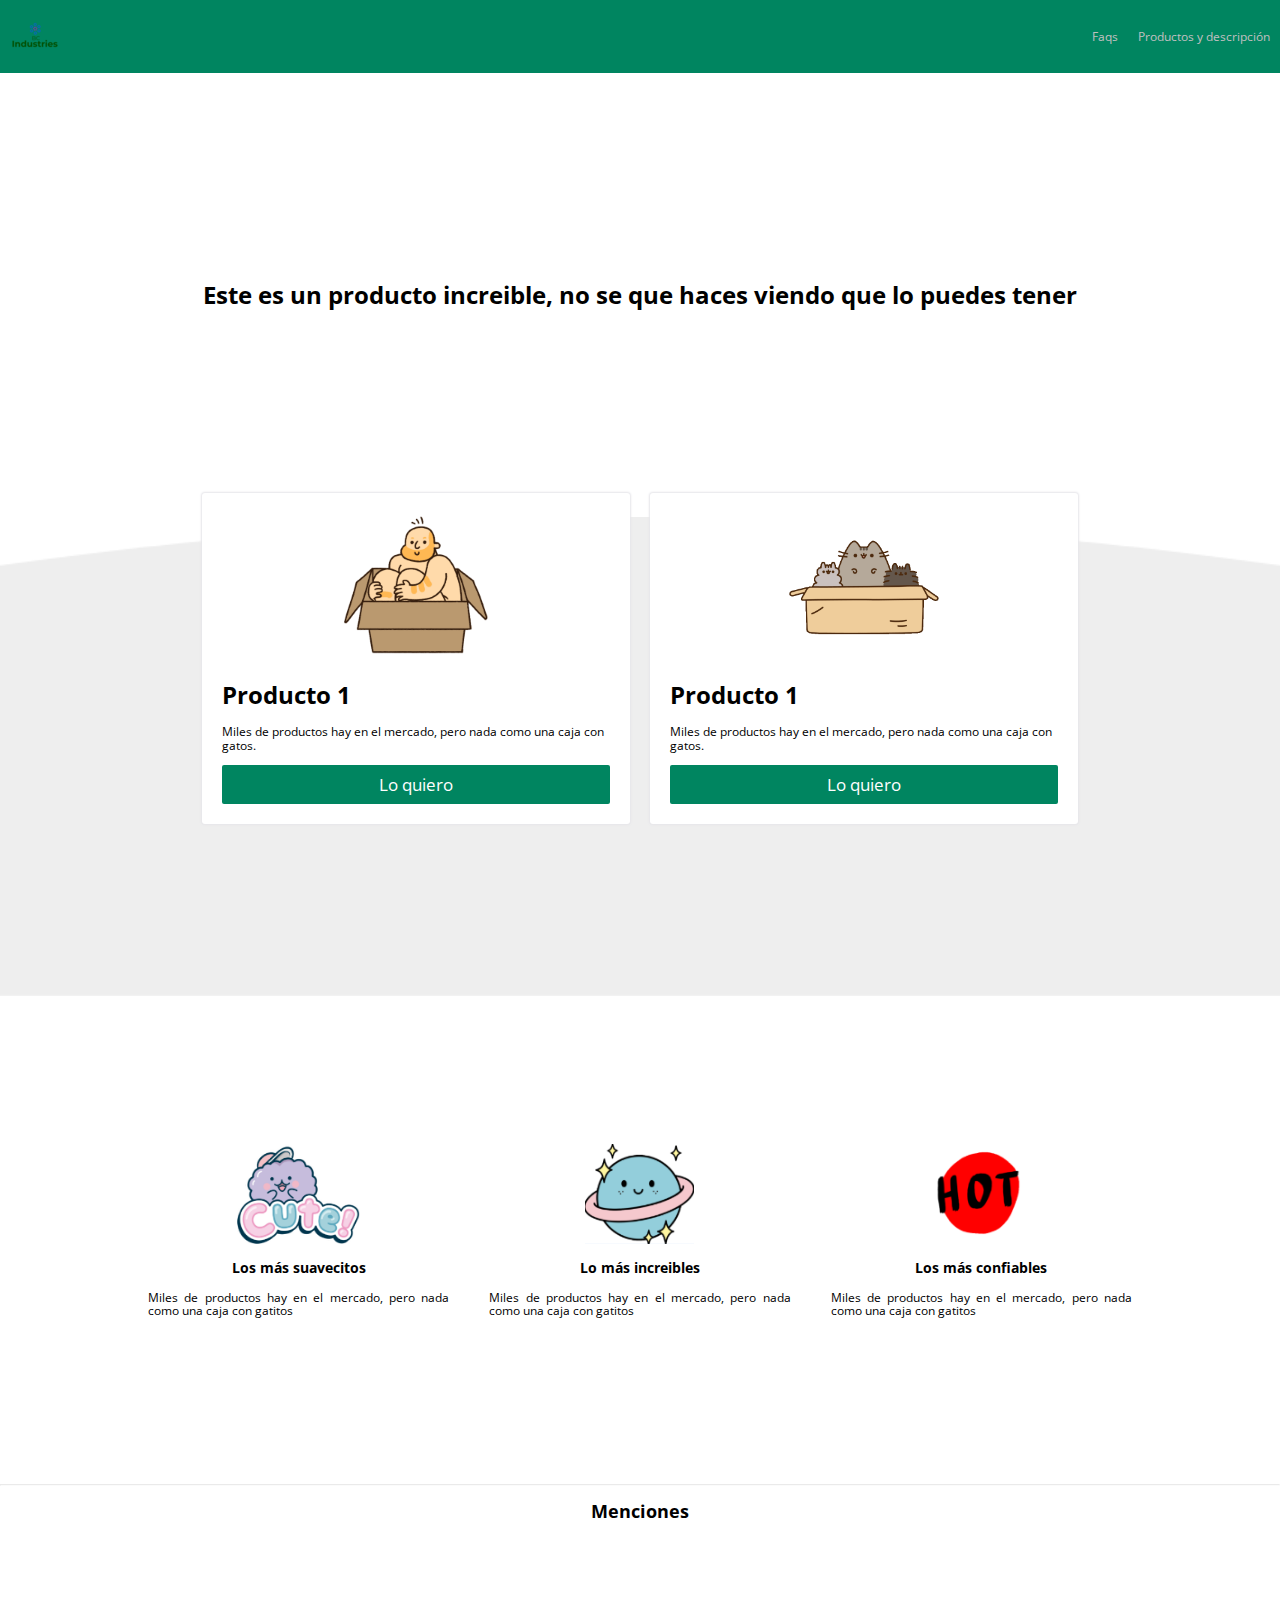
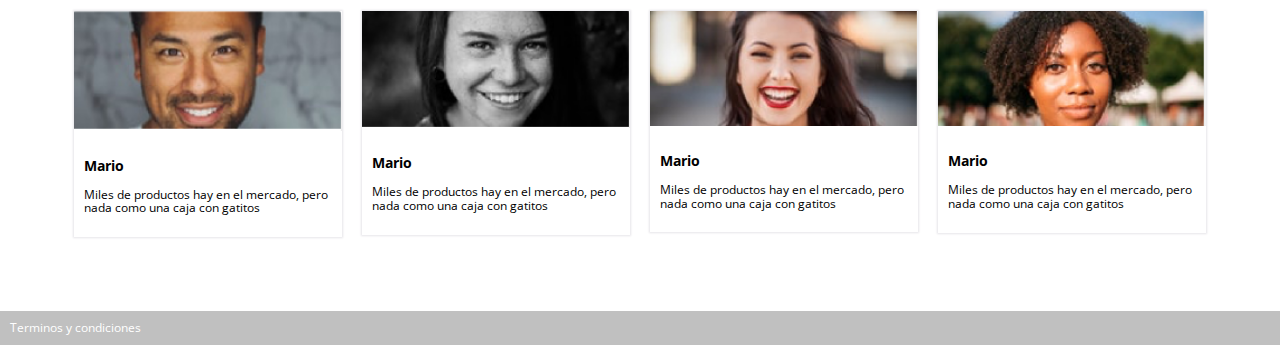
<file: index.html>
<!DOCTYPE html>
<html lang="es">
<head>
    <meta charset="UTF-8">
    <meta name="viewport" content="width=device-width, initial-scale=1.0">
    <meta http-equiv="X-UA-Compatible" content="ie=edge">
    <link rel="stylesheet" href="css/animation.css">
    <link rel="stylesheet" href="css/normalize.css">
    <link rel="stylesheet" href="css/estilos.css">
    <link rel="stylesheet" href="css/mobile.css">
    <title>Brand BC</title>
</head>
<body>
    <!--Navbar begins-->
    <nav class="fadeInDown">
        <div class="brand_image">
            <img src="images/brandlogo3.png" alt="BC Industries">
        </div>
            <div class="nav_options">
                <ul>
                    <li><a href="#">Faqs</a></li>
                    <li><a href="products.html">Productos y descripción</a></li>
                </ul>
            </div>
    </nav>
    <!--Navbar ends-->

    <div class="main_section fadeIn">
        <h1>Este es un producto increible, no se que haces viendo que lo puedes tener</h1>
    </div>
    <div class="products fadeInUp">
        <div class="product">
            <div class="content">
                <div class="img_content">
                    <img src="images/box1.png" alt="">
                </div>
                <h1>Producto 1</h1>
                <p>Miles de productos hay en el mercado, pero nada como una caja con gatos.</p>
                <button href="" class="main_button">Lo quiero</button>
            </div>
        </div>
        <div class="product">
            <div class="content">
                <div class="img_content">
                    <img src="images/box2.png" alt="">
                </div>
                <h1>Producto 1</h1>
                <p>Miles de productos hay en el mercado, pero nada como una caja con gatos.</p>
                <button href="#" class="main_button">Lo quiero</button>
            </div>
        </div>
    </div>
    <div class="benefits">
        <div class="benefit">
            <div class="content">
                <img src="images/cute.png" alt="">
                <h3>Los más suavecitos</h3>
                <p class="text_benefit">Miles de productos hay en el mercado, pero nada como una caja con gatitos</p>
            </div>
        </div>
        <div class="benefit">
            <div class="content">
                <img src="images/planet.png" alt="">
                <h3>Lo más increibles</h3>
                <p class="text_benefit">Miles de productos hay en el mercado, pero nada como una caja con gatitos</p>
            </div>
        </div>
        <div class="benefit">
            <div class="content">
                <img src="images/hot.png" alt="">
                <h3>Los más confiables</h3>
                <p class="text_benefit">Miles de productos hay en el mercado, pero nada como una caja con gatitos</p>
            </div>
        </div>
    </div>
<hr>
    <h2 class="mention_title">Menciones</h2>
    <div class="mentions">
        <div class="mention">
            <div class="content_mention">
                <img src="images/mario.PNG" alt="">
                <div class="text">
                <h3>Mario</h3>
                <p>Miles de productos hay en el mercado, pero nada como una caja con gatitos</p>
                </div>
            </div>
        </div>
        <div class="mention">
            <div class="content_mention">
                <img src="images/maria.PNG" alt="">
                <div class="text">
                <h3>Mario</h3>
                <p>Miles de productos hay en el mercado, pero nada como una caja con gatitos</p>
                </div>
            </div>             
        </div>
        <div class="mention">
            <div class="content_mention">
                <img src="images/joe.PNG" alt="">
                <div class="text">
                <h3>Mario</h3>
                <p>Miles de productos hay en el mercado, pero nada como una caja con gatitos</p>
                </div>
            </div>            
        </div>
        <div class="mention">
            <div class="content_mention">
                <img src="images/jamaica.PNG" alt="">
                <div class="text">
                <h3>Mario</h3>
                <p>Miles de productos hay en el mercado, pero nada como una caja con gatitos</p>
                </div>
            </div>  
        </div>
    </div>
    
    <footer>
        <div class="option">Terminos y condiciones</div>
        <div class="option"><a href="#""></a></div>
    </footer>
</body>
</html>
</file>
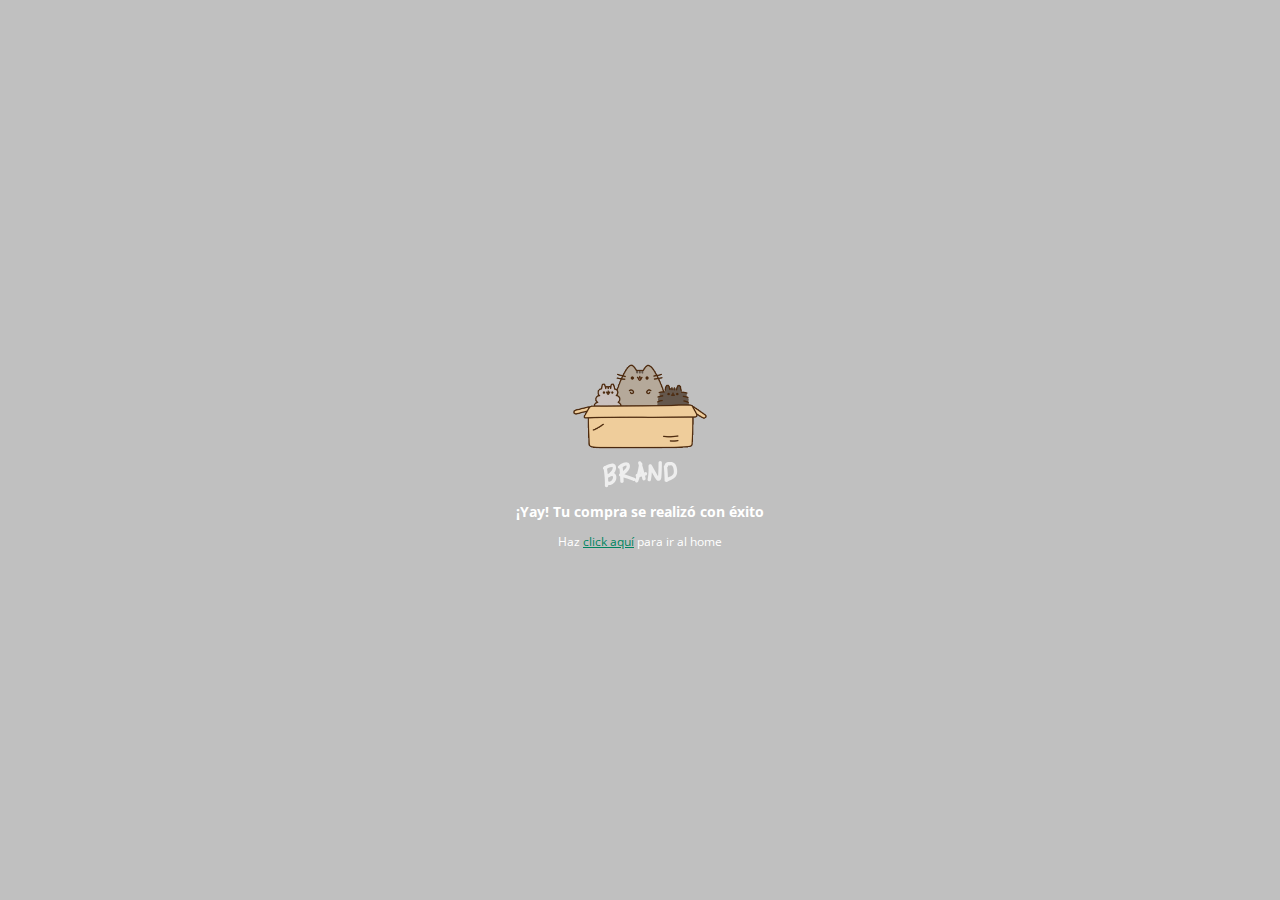
<file: exito.html>
<!DOCTYPE html>
<html lang="es">
<head>
    <meta charset="UTF-8">
    <meta name="viewport" content="width=device-width, initial-scale=1.0">
    <meta http-equiv="X-UA-Compatible" content="ie=edge">
    <link rel="stylesheet" href="css/animation.css">
    <link rel="stylesheet" href="css/normalize.css">
    <link rel="stylesheet" href="css/estilos.css">
    <link rel="stylesheet" href="css/paypal.css">
    <title>Exito</title>
</head>
<body>
    <div class="content_paypal">
        <img src="images/box_brand.png" alt="">
        <h3>¡Yay! Tu compra se realizó con éxito</h3>
        <p>Haz <a href="index.html">click aquí</a> para ir al home</p>
    </div>

</body>
</html>
</file>
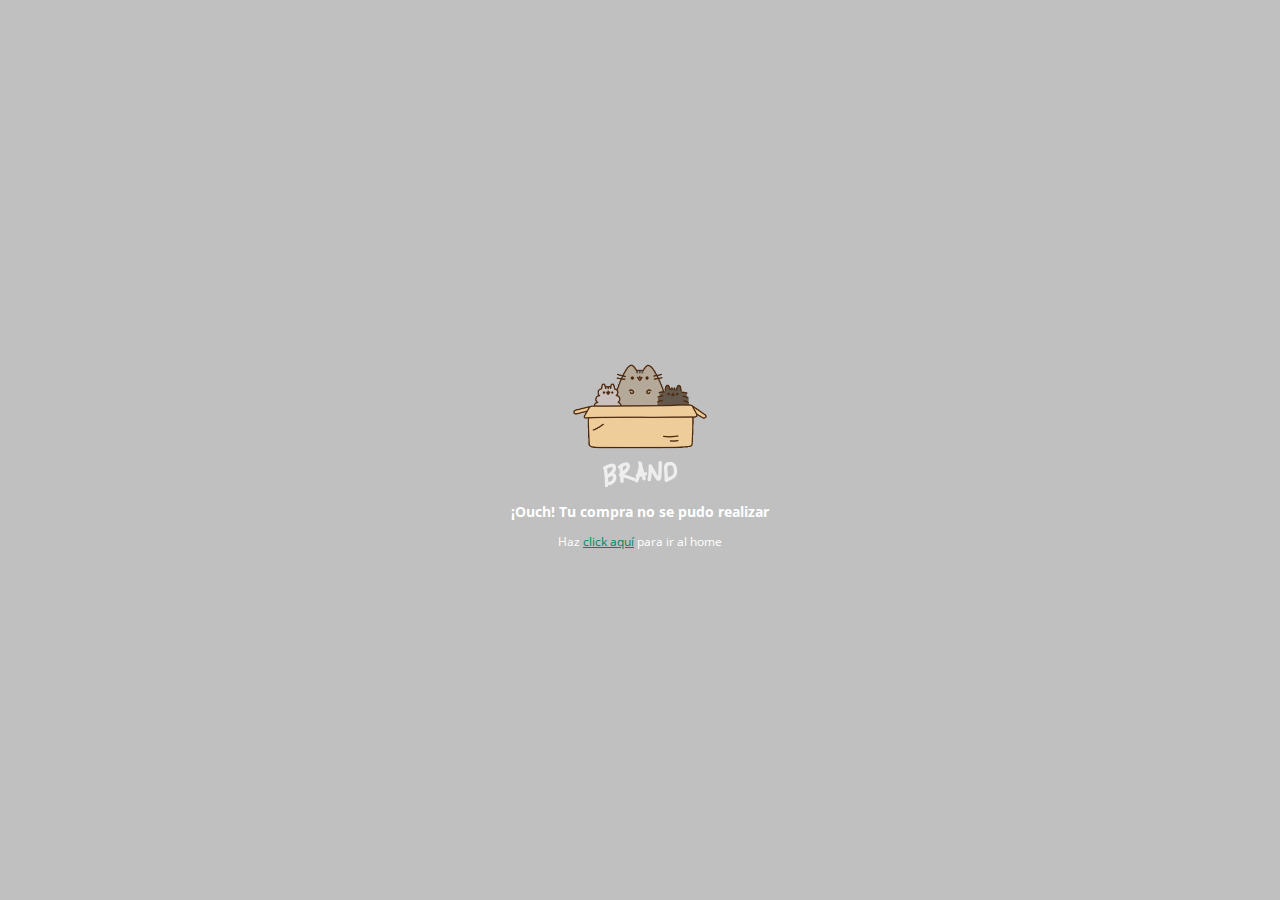
<file: falla.html>
<!DOCTYPE html>
<html lang="es">
<head>
    <meta charset="UTF-8">
    <meta name="viewport" content="width=device-width, initial-scale=1.0">
    <meta http-equiv="X-UA-Compatible" content="ie=edge">
    <link rel="stylesheet" href="css/animation.css">
    <link rel="stylesheet" href="css/normalize.css">
    <link rel="stylesheet" href="css/estilos.css">
    <link rel="stylesheet" href="css/paypal.css">
    <title>Exito</title>
</head>
<body>
    <div class="content_paypal">
        <img src="images/box_brand.png" alt="">
        <h3>¡Ouch! Tu compra no se pudo realizar</h3>
        <p>Haz <a href="index.html">click aquí</a> para ir al home</p>
    </div>

</body>
</html>
</file>
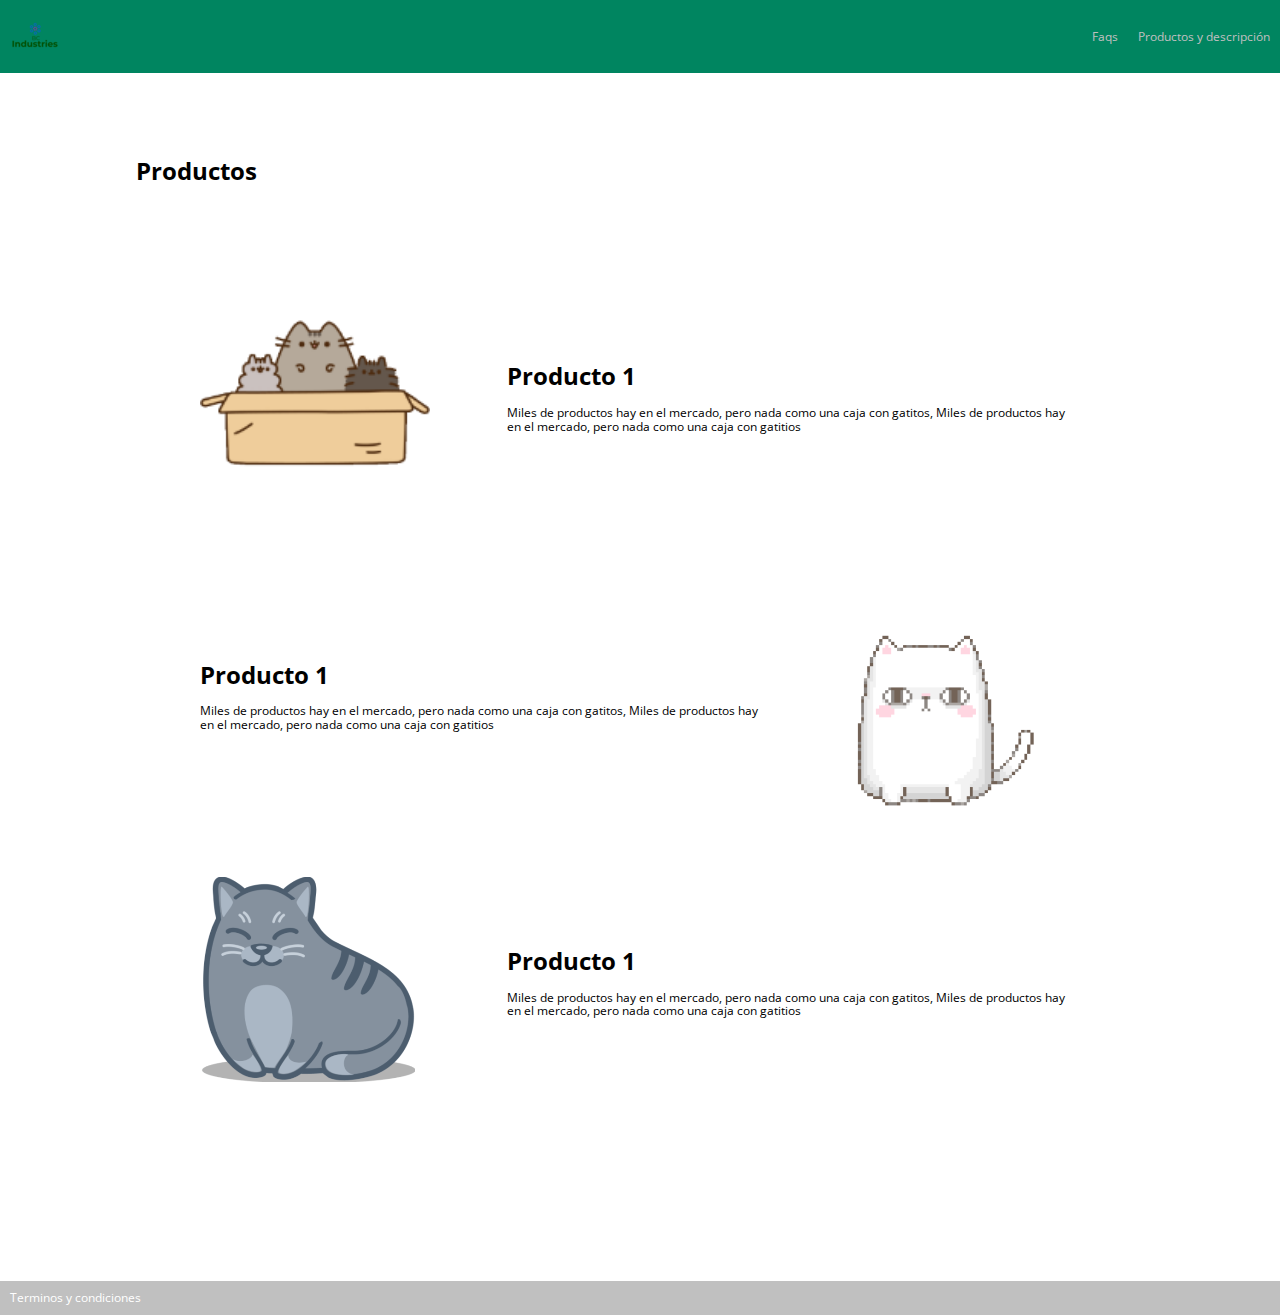
<file: products.html>
<!DOCTYPE html>
<html lang="es">
<head>
    <meta charset="UTF-8">
    <meta name="viewport" content="width=device-width, initial-scale=1.0">
    <meta http-equiv="X-UA-Compatible" content="ie=edge">
    <link rel="stylesheet" href="css/grid.css">
    <link rel="stylesheet" href="css/animation.css">
    <link rel="stylesheet" href="css/normalize.css">
    <link rel="stylesheet" href="css/estilos.css">
    <link rel="stylesheet" href="css/mobile.css">
    <title>Brand BC</title>
</head>
<body>
    <!--Navbar begins-->
    <nav class="fadeInDown">
        <div class="brand_image">
            <img src="images/brandlogo3.png" alt="BC Industries">
        </div>
            <div class="nav_options">
                <ul>
                    <li><a href="#">Faqs</a></li>
                    <li><a href="#">Productos y descripción</a></li>
                </ul>
            </div>
    </nav>
    <!--Navbar ends-->

    <div class="h_container">
        <h1>Productos</h1>
    </div>

    <div class="g_container">
        <div class="row">
            <div class="col-4">
                <img src="images/box2.png" alt="" width="230px">
            </div>
            <div class="col-8">
                <h1>Producto 1</h1>
                <p>Miles de productos hay en el mercado, pero nada como una caja con gatitos, Miles de productos hay en el mercado, pero nada como una caja con gatitios</p>
            </div>
        </div>
    </div>
    <div class="g_container">
        <div class="row">
            <div class="col-8">
                    <h1>Producto 1</h1>
                    <p>Miles de productos hay en el mercado, pero nada como una caja con gatitos, Miles de productos hay en el mercado, pero nada como una caja con gatitios</p>
            </div>
            <div class="col-4">
                <img src="images/cat1.png" alt="">
            </div>
        </div>
    </div>
    <div class="g_container">
        <div class="row">
            <div class="col-4">
                <img src="images/cat2.png" alt="">
            </div>
            <div class="col-8">
                <h1>Producto 1</h1>
                <p>Miles de productos hay en el mercado, pero nada como una caja con gatitos, Miles de productos hay en el mercado, pero nada como una caja con gatitios</p>
            </div>
        </div>
    </div>

    <footer style="margin-top: 11.6%;">
        <div class="option">Terminos y condiciones</div>
        <div class="option"><a href="#"></a></div>
    </footer>
</body>
</html>
</file>
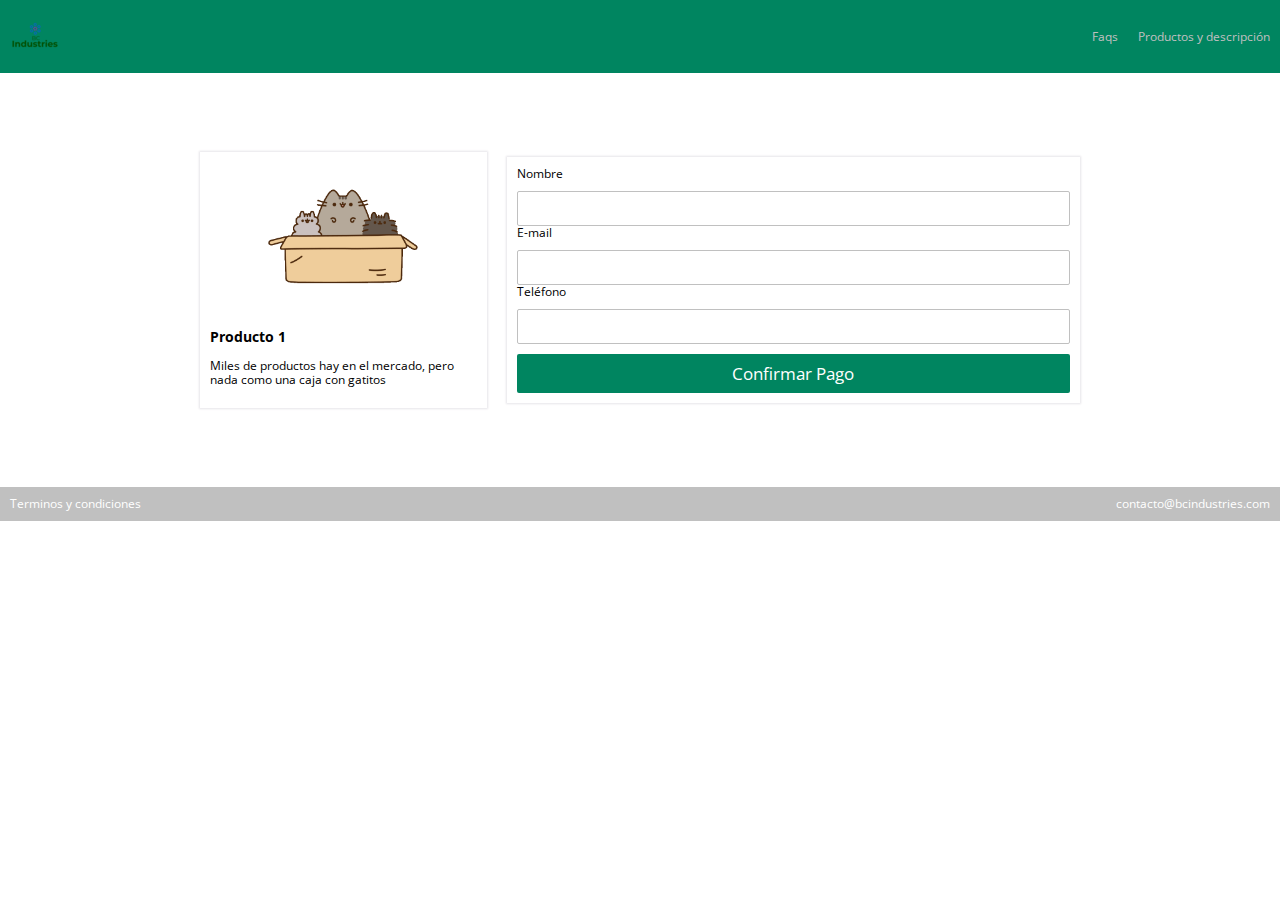
<file: venta.html>
<!DOCTYPE html>
<html lang="es">
<head>
    <meta charset="UTF-8">
    <meta name="viewport" content="width=device-width, initial-scale=1.0">
    <meta http-equiv="X-UA-Compatible" content="ie=edge">
    <link rel="stylesheet" href="css/grid.css">
    <link rel="stylesheet" href="css/animation.css">
    <link rel="stylesheet" href="css/normalize.css">
    <link rel="stylesheet" href="css/estilos.css">
    <link rel="stylesheet" href="css/mobile.css">
    <title>Brand BC</title>
</head>
<body>
    <!--Navbar begins-->
    <nav class="fadeInDown">
        <div class="brand_image">
            <img src="images/brandlogo3.png" alt="BC Industries">
        </div>
            <div class="nav_options">
                <ul>
                    <li><a href="#">Faqs</a></li>
                    <li><a href="#">Productos y descripción</a></li>
                </ul>
            </div>
    </nav>
    <!--Navbar ends-->

    <!--Empieza Formulario Venta-->
    <br>
    <br>
    <br>
    <br>
    <br>
    <div class="container">

        <div class="row">
            <div class="col-4">
                <div class="modulo_pago">
                    <div class="modulo_pago_images">
                        <img src="images/box2.png" alt="">
                    </div>
                    <h3>
                        Producto 1
                    </h3>
                    <p>
                        Miles de productos hay en el mercado, pero nada como una caja con gatitos
                    </p>
                </div>
            </div>
            <div class="col-8">
                <div class="modulo_pago">
                    <form action="">
                        <label for="name">Nombre</label>
                        <br>
                        <input type="text" placeholder="" name="name" class="data">
                        <br>            
                        <label for="email">E-mail</label>
                        <br>
                        <input type="text" placeholder="" name="mail" class="data">
                        <br>
                        <label for="phone">Teléfono</label>
                        <br>
                        <input type="text" placeholder="" name="phone" class="data">
                        <br>
                        <input type="submit" class="main_button" name="submit" value="Confirmar Pago">
                    </form>
                </div>
            </div>
        </div>
    </div>
    <br>
    <br>
    <br>
    <br>
    <br>

    <footer>
        <div class="option">Terminos y condiciones</div>
        <div class="option">contacto@bcindustries.com</div>
    </footer>
</body>
</html>
</file>
<file: css/animation.css>
.fadeIn{
    -webkit-animation-duration: 4s;
    animation-duration: 4s;
    -webkit-animation-fill-mode: both; 
    animation-fill-mode: both;
    -webkit-animation-name: fadeIn;
    animation-name: fadeIn;

}

@keyframes fadeIn {
    from{
        opacity: 0;
    }
    to{
        opacity: 1;
    }
}

.fadeInDown{
    -webkit-animation-duration: 1s;
    animation-duration: 1s;
    -webkit-animation-fill-mode: both; 
    animation-fill-mode: both;
    -webkit-animation-name: fadeInDown;
    animation-name: fadeInDown;

}

@keyframes fadeInDown {
    from{
        opacity: 0;
        -webkit-transform: translate3d(0,-100%,0);
        transform: translate3d(0,-100%,0);
    }
    to{
        opacity: 1;
        -webkit-transform: translate3d(0,0,0);
        transform: translate3d(0,0,0);
    }
}

.fadeInUp{
    -webkit-animation-duration: 1s;
    animation-duration: 1s;
    -webkit-animation-fill-mode: both; 
    animation-fill-mode: both;
    -webkit-animation-name: fadeInUp;
    animation-name: fadeInUp;

}

@keyframes fadeInUp {
    from{
        opacity: 0;
        -webkit-transform: translate3d(0,100%,0);
        transform: translate3d(0,100%,0);
    }
    to{
        opacity: 1;
        -webkit-transform: translate3d(0,0,0);
        transform: translate3d(0,0,0);
    }
}
</file>
<file: css/estilos.css>
@import url('https://fonts.googleapis.com/css?family=Open+Sans:400,700&display=swap');
/* ------------------------ Variables */
:root {
--green-color:#008560;
--white-color:white;
--silver-color:#C0C0C0;
/* Tipografia*/
--normal:12px;
/* Espaciado*/
--space:10px;
/* Box shadow*/
--box:0px 0 2px 1px #E6E5E9;

}
/* ------------------------ Variables */

html, body {
    padding: 0px;
    margin: 0px;
    font-size: var(--normal);
    font-family: 'Open Sans', sans-serif;
}

nav {
    display: flex;
    background-color: var(--green-color);
    padding: var(--space);
    color: var(--white-color);
    justify-content: space-between;
    align-items: center;
}

nav  ul {
    display: flex;
}

nav li{
    padding-left: 20px;
    list-style: none;
}

nav li a {
    color:var(--silver-color);
    text-decoration: none;
}

nav li a:hover {
    color: var(--white-color);
}

label{
    font-size: var(--normal);
}


/* ------------------------ Main section */

.main_section {
    padding: 15%;
    text-align: center;
}

.products {
    background-image: url("../images/curva.png");
    height: 95px;
    background-size: cover;
    background-position: center top;
    background-repeat: no-repeat;
    padding: 15%;
    display: flex;
}

.product{
    padding: var(--space);
    margin-top: -226px;
}

.product .content {
    background-color: var(--white-color);
    padding: 20px;
    box-shadow:var(--box);
    border-radius: 3px;
}

.img_content {
    text-align: center;
}

.main_button {
    background-color: var(--green-color);
    width: 100%;
    padding: var(--space);
    font-size: 17px;
    color: var(--white-color);
    border: 0px;
    cursor: pointer;
    border-radius: 2px;
}

.main_button:hover {
    background-color: #004330;
}

/* ------------------------ Benefits */

.benefits {
    padding: 10%;
    display: flex;
}

.benefit {
    text-align: center;
    padding: 20px
}

.benefit img {
    max-height: 100px;
}

.text_benefit {
    text-align: justify;
}

/* ------------------------ Mentions */
hr {
    opacity: 0.2;
}

h2.mention_title {
    text-align: center;
}

.mentions {
    padding: 5%;
    display: flex;
}

.mention img{
    width: 100%;
}

.mention {
    padding: var(--space);
}

.content_mention {
    box-shadow: 0px 0 2px 1px #e6e5e9;
}

.mention .text{
    padding: var(--space);
}

/* ------------------------ Footer */

footer{
    display: flex;
    justify-content: space-between;
    font-size: var(--normal);
    background-color: var(--silver-color);
    padding: var(--space);
    color: var(--white-color);
}

/* ------------------------ Products */

.h_container {
    max-width: 900px;
    margin: auto;
    margin-left: 10.6%;
    margin-top: 6.6%;
    margin-bottom: 6.6%;
}

.g_container {
    max-width: 900px;
    margin: auto;
    padding-bottom: 3%;
}

.g_container, .col-8{
    margin: auto;
}

/* ------------------------ Venta */

.modulo_pago{
    background-color: var(--white-color);
    box-shadow: var(--box);
    padding: var(--space);
}

.modulo_pago_images{
    max-width: 150px;
    width: 100%;
    margin: auto;
}

.data{
    margin-top: var(--space);
    width: 100%;
    height: 35px;
    border-radius: 2px;
    border: 1px solid var(--silver-color);
    box-sizing: border-box;
}

.modulo_pago .main_button {
    margin-top: 10px;
}
</file>
<file: css/mobile.css>
@media (max-width: 600px) {
    
    .products {
        display: inherit;
        height: auto;
    }
    .product {
        margin-top: auto;
    }
    .main_section {
        padding: 4%;
    }

    .benefits, .mentions{
        display: inherit;
    }
}
</file>
<file: css/paypal.css>
body {
    background-color: var(--silver-color);
    text-align: center;
    color: var(--white-color);
    display: flex;
    justify-content: center;
    align-items: center;
    height: 100vh;
}

.content_paypal a {
    color: var(--green-color);
}
</file>
<file: css/grid.css>
.container {
    max-width: 900px;
    margin: auto;
}

.row {
    display: flex;
}

.col-1{
    width: 8.333333333333333%;
}

.col-2{
    width: 16.66666666666667%;
}

.col-3{
    width: 25%;
}

.col-4{
    width: 33.33333333333333%;
}

.col-5{
    width: 41.66666666666667%;
}

.col-6{
    width: 50%;
}

.col-7{
    width: 58.33333333333333%;
}

.col-8{
    width: 66.66666666666667%;
}

.col-9{
    width: 75‬;
}

.col-10{
    width: 83.33333333333333%;
}

.col-11{
    width: 91.66666666666667%;
}

.col-12{
    width: 100%;
}

.col-1,.col-2,.col-3,.col-4,.col-5,.col-6,.col-7,.col-8,.col-9,.col-10,.col-11,.col-12 {
    padding: 10px;
}

@media (max-width: 900px) {
    .row {
        display: inherit;
    }
    .col-1,.col-2,.col-3,.col-4,.col-5,.col-6,.col-7,.col-8,.col-9,.col-10,.col-11,.col-12 {
        width: 100%;
    }
}
</file>
